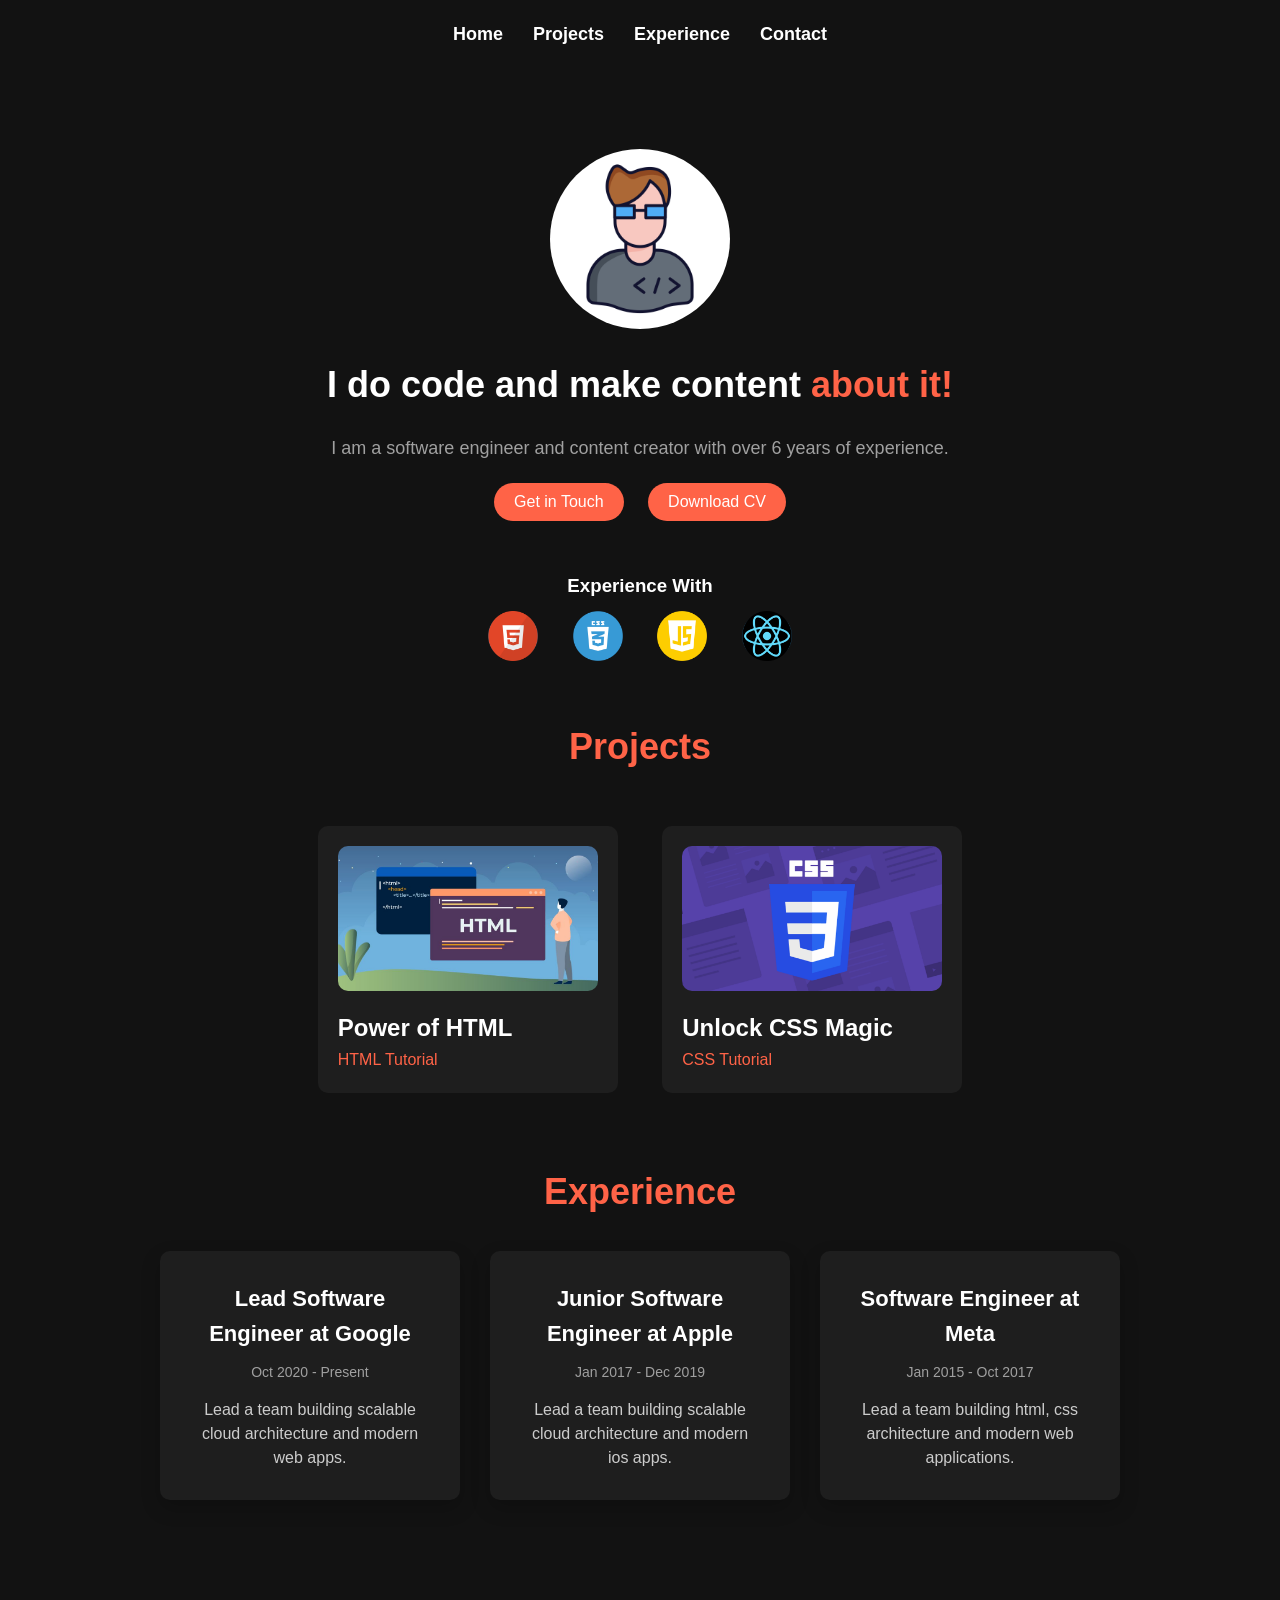
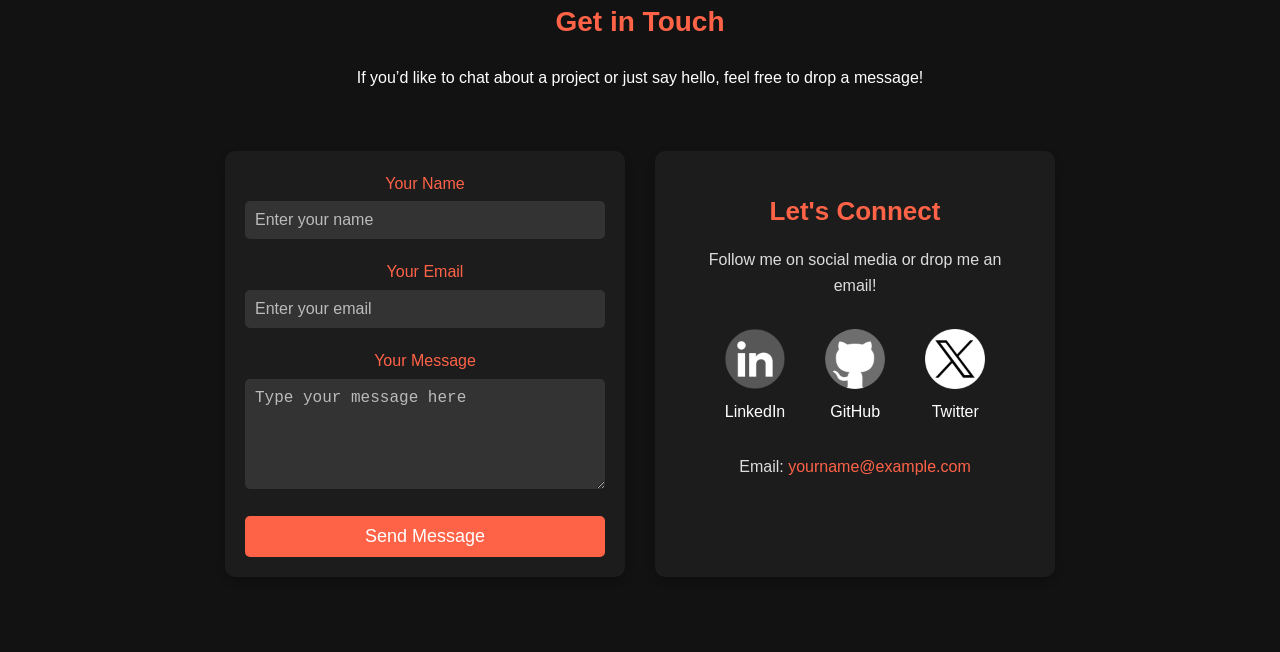
<file: Portfolio Website/index.html>
<!DOCTYPE html>
<html lang="en">

<head>
    <meta charset="UTF-8">
    <meta name="viewport" content="width=device-width, initial-scale=1.0">
    <title>Portfolio</title>
    <link rel="stylesheet" href="styles.css">
</head>

<body>
    <header>
        <nav>
            <ul>
                <li><a href="#home">Home</a></li>
                <li><a href="#projects">Projects</a></li>
                <li><a href="#experience">Experience</a></li>
                <li><a href="#contact">Contact</a></li>
            </ul>
        </nav>
    </header>

    <section id="home" class="intro">
        <div class="profile-pic">
            <img src="assets/avatar.jpg" alt="Profile Picture">
        </div>
        <h1>I do code and make content <span>about it!</span></h1>
        <p>I am a software engineer and content creator with over 6 years of experience.</p>
        <div class="buttons">
            <button>Get in Touch</button>
            <button>Download CV</button>
        </div>
    </section>

    <section id="experience-icons" class="experience-icons">
        <h3>Experience With</h3>
        <div class="icons">
            <img src="assets/html.png" alt="HTML5">
            <img src="assets/css.png" alt="CSS3">
            <img src="assets/js.png" alt="JavaScript">
            <img src="assets/react.png" alt="React">
        </div>
    </section>

    <section id="projects" class="projects">
        <h2>Projects</h2>
        <div class="project-card">
            <img src="assets/projects/html.jpg" alt="HTML Tutorial">
            <h3>Power of HTML</h3>
            <p>HTML Tutorial</p>
        </div>
        <div class="project-card">
            <img src="assets/projects/css.png" alt="CSS Magic">
            <h3>Unlock CSS Magic</h3>
            <p>CSS Tutorial</p>
        </div>
    </section>

    <section id="experience" class="experience">
        <h2>Experience</h2>
        <div class="experience-container">
            <div class="experience-item">
                <h3>Lead Software Engineer at Google</h3>
                <p class="date">Oct 2020 - Present</p>
                <p class="description">Lead a team building scalable cloud architecture and modern web apps.</p>
            </div>
            <div class="experience-item">
                <h3>Junior Software Engineer at Apple</h3>
                <p class="date">Jan 2017 - Dec 2019</p>
                <p class="description">Lead a team building scalable cloud architecture and modern ios apps.</p>
            </div>
            <div class="experience-item">
                <h3>Software Engineer at Meta</h3>
                <p class="date">Jan 2015 - Oct 2017</p>
                <p class="description">Lead a team building html, css architecture and modern web applications.</p>
            </div>
        </div>
    </section>

    <footer id="contact">
        <h2>Get in Touch</h2>
        <p>If you’d like to chat about a project or just say hello, feel free to drop a message!</p>

        <div class="contact-container">
            <!-- Contact Form -->
            <form class="contact-form">
                <div class="form-group">
                    <label for="name">Your Name</label>
                    <input type="text" id="name" placeholder="Enter your name" required>
                </div>
                <div class="form-group">
                    <label for="email">Your Email</label>
                    <input type="email" id="email" placeholder="Enter your email" required>
                </div>
                <div class="form-group">
                    <label for="message">Your Message</label>
                    <textarea id="message" rows="5" placeholder="Type your message here" required></textarea>
                </div>
                <button type="submit" class="submit-btn">Send Message</button>
            </form>

            <!-- Contact Information -->
            <div class="contact-info">
                <h3>Let's Connect</h3>
                <p>Follow me on social media or drop me an email!</p>
                <div class="social-links">
                    <a href="#" class="social-link">
                        <img src="assets/linkedin.png" alt="LinkedIn">
                        <span>LinkedIn</span>
                    </a>
                    <a href="#" class="social-link">
                        <img src="assets/github.png" alt="GitHub">
                        <span>GitHub</span>
                    </a>
                    <a href="#" class="social-link">
                        <img src="assets/twitter.png" alt="Twitter">
                        <span>Twitter</span>
                    </a>
                </div>
                <p>Email: <a href="mailto:yourname@example.com">yourname@example.com</a></p>
            </div>
        </div>
    </footer>

</body>

</html>
</file>
<file: Portfolio Website/styles.css>
/* Global Reset */
* {
    margin: 0;
    padding: 0;
    box-sizing: border-box;
    scroll-behavior: smooth;
}

/* Body Styling */
body {
    font-family: 'Poppins', sans-serif;
    background-color: #121212;
    color: #ffffff;
    line-height: 1.6;
    transition: background-color 0.3s ease, color 0.3s ease; /* Smooth transition for theme colors */
}

/* Header Navigation */
header nav ul {
    list-style: none;
    display: flex;
    flex-wrap: wrap;
    justify-content: center;
    padding: 20px;
}

header nav ul li {
    margin: 0 15px;
}

header nav ul li a {
    color: #ffffff;
    text-decoration: none;
    font-weight: bold;
    font-size: 18px;
    position: relative;
    transition: color 0.3s ease, transform 0.3s ease; /* Smooth transition */
}

header nav ul li a:hover {
    color: #ff6347; /* Change text color on hover */
    transform: scale(1.1); /* Slightly enlarge the link on hover */
}

/* Introduction Section */
.intro {
    text-align: center;
    margin-top: 80px;
    color: #e6e6e6; /* Soft white for intro text */
}

.profile-pic img {
    border-radius: 50%;
    width: 180px;
    height: 180px;
    object-fit: cover;
    transition: transform 0.3s ease-in; /* Smooth ease-in transition */
}

.profile-pic img:hover {
    transform: scale(1.1) translateY(-5px); /* Zoom in and move up slightly */
}

.intro h1 {
    font-size: 36px;
    margin: 20px 0;
    font-family: 'Poppins', sans-serif;
    color: #ffffff;
}

.intro h1 span {
    color: #ff6347; /* Orange highlight */
}

.intro p {
    font-size: 18px;
    margin: 10px 0;
    color: #a0a0a0; /* Subtle text color for intro paragraph */
}

/* Buttons Styling */
.buttons {
    margin-top: 20px;
}

.buttons button {
    background-color: #ff6347;
    border: none;
    padding: 10px 20px;
    color: white;
    font-size: 16px;
    margin: 0 10px;
    cursor: pointer;
    border-radius: 1.5rem;
    transition: background-color 0.3s ease, transform 0.3s ease;
}

.buttons button:hover {
    background-color: #ff4500; /* Darker shade on hover */
    transform: translateY(-5px); /* Slight elevation on hover */
}

/* Experience Icons */
.experience-icons {
    text-align: center;
    margin: 50px 0;
}

.icons {
    margin: 10px;
}

.icons img {
    width: 50px;
    margin: 0 15px;
    transition: transform 0.3s ease, box-shadow 0.3s ease;
}

.icons img:hover {
    transform: translateY(-10px); /* Moves icon up slightly on hover */
    box-shadow: 0 12px 25px rgba(0, 0, 0, 0.3); /* Adds shadow for depth */
}

/* Projects Section */
.projects {
    text-align: center;
    margin-top: 50px;
}

.projects h2 {
    font-size: 36px;
    margin-bottom: 30px;
    color: #ff6347; /* Highlight the section title */
}

.project-card {
    display: inline-block;
    margin: 20px;
    text-align: left;
    background-color: #1e1e1e;
    padding: 20px;
    border-radius: 10px;
    width: 300px;
    transition: transform 0.3s ease, box-shadow 0.3s ease;
}

.project-card:hover {
    transform: translateY(-10px); /* Moves the card up slightly on hover */
    box-shadow: 0 12px 25px rgba(0, 0, 0, 0.3); /* Increases shadow for depth */
}

.project-card img {
    width: 100%;
    border-radius: 10px;
}

.project-card h3 {
    font-size: 24px;
    margin-top: 10px;
}

.project-card p {
    color: #ff6347;
}

/* Experience Section */
.experience {
    text-align: center;
    padding: 50px 0;
    background-color: #121212;
}

.experience h2 {
    font-size: 36px;
    margin-bottom: 30px;
    color: #ff6347; /* Highlight the section title */
}

.experience-container {
    display: flex;
    justify-content: center;
    gap: 30px;
    flex-wrap: wrap; /* Allows items to stack on smaller screens */
}

.experience-item {
    background-color: #1e1e1e;
    padding: 30px;
    border-radius: 10px;
    box-shadow: 0 8px 20px rgba(0, 0, 0, 0.2);
    max-width: 300px;
    transition: transform 0.3s ease, box-shadow 0.3s ease;
}

.experience-item h3 {
    font-size: 22px;
    margin-bottom: 10px;
    font-weight: bold;
    color: #ffffff;
}

.experience-item .date {
    font-size: 14px;
    color: #a0a0a0; /* Muted color for dates */
    margin-bottom: 15px;
}

.experience-item .description {
    font-size: 16px;
    color: #cccccc;
    line-height: 1.5;
}

.experience-item:hover {
    transform: translateY(-10px); /* Moves the card up slightly on hover */
    box-shadow: 0 12px 25px rgba(0, 0, 0, 0.3); /* Increases shadow for depth effect */
}

@media screen and (max-width: 768px) {
    .experience-container {
        flex-direction: column; /* Stacks items on small screens */
        align-items: center;
    }
    .experience-item {
        margin-bottom: 20px;
    }
}
/* Footer styles */
footer {
    background-color: #121212;
    padding: 50px;
    text-align: center;
    color: #fff;
}

footer h2 {
    font-size: 28px;
    margin-bottom: 20px;
    color: #ff6347; /* Accent color */
}

footer p {
    font-size: 16px;
    margin-bottom: 40px;
}

/* Contact Container */
.contact-container {
    display: flex;
    flex-wrap: wrap;
    justify-content: center; /* Center the content */
    max-width: 1200px; /* Set a max width */
    margin: 0 auto; /* Center the container */
    gap: 30px;
    padding: 20px; /* Add padding for better spacing */
}

/* Contact Form Styles */
.contact-form {
    background-color: #1c1c1c;
    padding: 20px;
    border-radius: 10px;
    box-shadow: 0 4px 10px rgba(0, 0, 0, 0.2);
    flex: 1;
    min-width: 300px;
    max-width: 400px; /* Set a max width for better layout */
}

.contact-form .form-group {
    margin-bottom: 20px;
}

.contact-form label {
    display: block;
    margin-bottom: 5px;
    color: #ff6347;
}

.contact-form input,
.contact-form textarea {
    width: 100%;
    padding: 10px;
    border-radius: 5px;
    border: none;
    background-color: #333;
    color: #fff;
    font-size: 16px;
}

.contact-form input::placeholder,
.contact-form textarea::placeholder {
    color: #bbb;
}

.contact-form .submit-btn {
    width: 100%;
    padding: 10px;
    background-color: #ff6347;
    border: none;
    border-radius: 5px;
    color: #fff;
    font-size: 18px;
    cursor: pointer;
    transition: background-color 0.3s;
}

.contact-form .submit-btn:hover {
    background-color: #ff4500;
}

/* Contact Info Styles */
.contact-info {
    background-color: #1c1c1c;
    padding: 40px;
    border-radius: 10px;
    box-shadow: 0 4px 10px rgba(0, 0, 0, 0.2);
    text-align: center;
    flex: 1;
    min-width: 300px;
    max-width: 400px; /* Set a max width for better layout */
}

.contact-info h3 {
    margin-bottom: 15px;
    font-size: 26px;
    color: #ff6347;
}

.contact-info p {
    margin-bottom: 30px;
    font-size: 16px;
    color: #ddd;
}

.contact-info p a {
    color: #ff6347;
    text-decoration: none;
}

.contact-info p a:hover {
    text-decoration: underline;
}

/* Social Links */
.social-links {
    display: flex;
    justify-content: center;
    gap: 40px;
    margin-bottom: 30px;
}

.social-link {
    display: flex;
    align-items: center;
    flex-direction: column;
    text-decoration: none;
}

.social-link img {
    width: 60px;
    height: 60px;
    filter: grayscale(100%);
    transition: filter 0.3s, transform 0.3s;
    margin-bottom: 10px;
}

.social-link:hover img {
    filter: none;
    transform: scale(1.2);
}

.social-link span {
    font-size: 16px;
    color: #fff;
    transition: color 0.3s;
}

.social-link:hover span {
    color: #ff6347;
}

/* Responsive Design */
@media (max-width: 768px) {
    .social-links {
        gap: 20px;
    }

    .social-link img {
        width: 50px;
        height: 50px;
    }

    .social-link span {
        font-size: 14px;
    }

    .contact-container {
        align-items: center; /* Center items */
    }

    .contact-form,
    .contact-info {
        max-width: 90%; /* Make forms take more width on small screens */
    }
}
</file>
